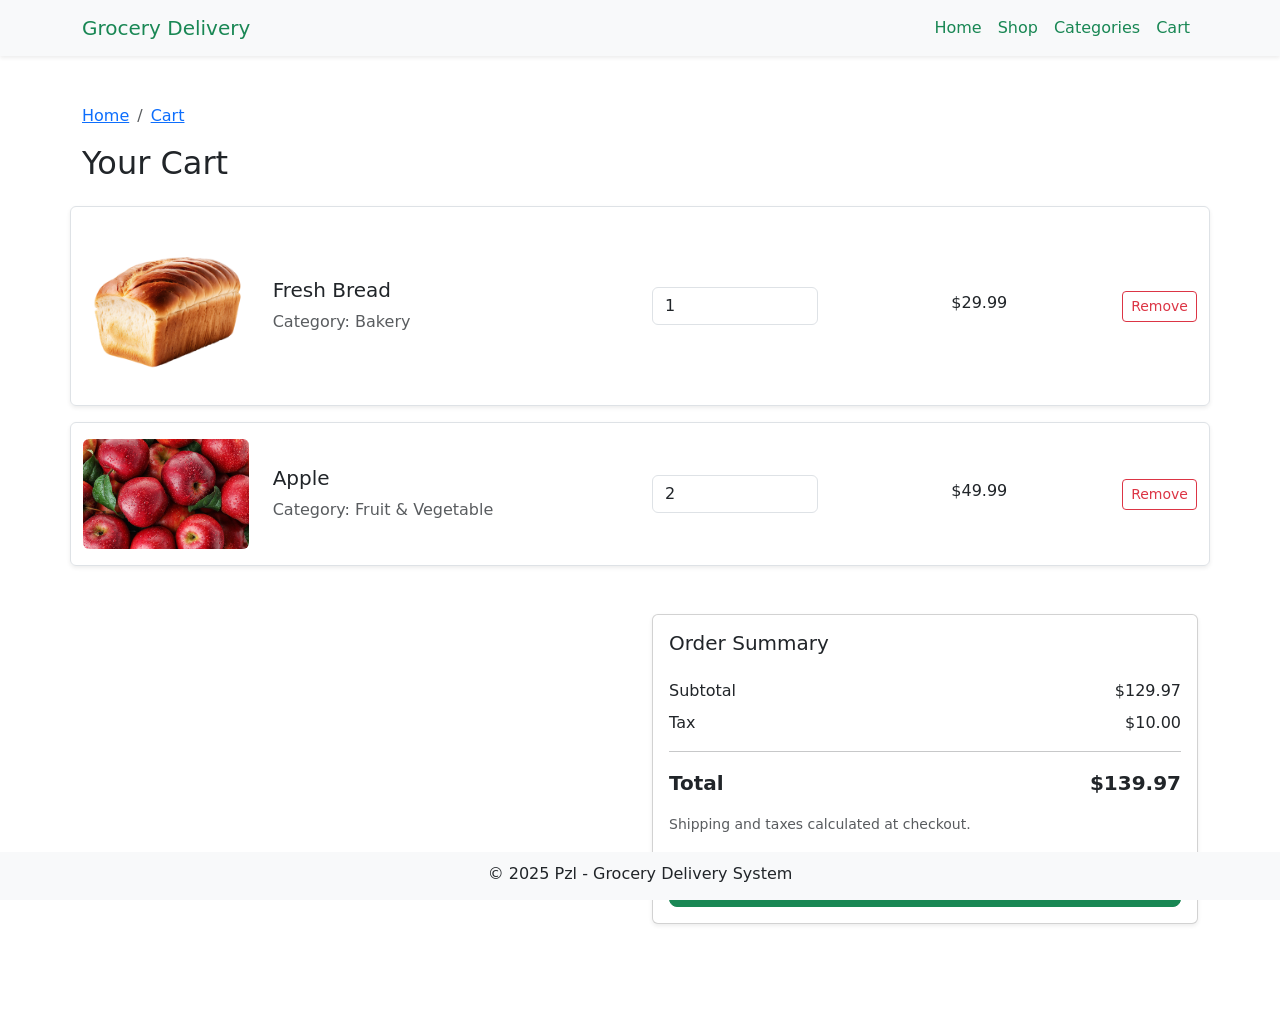
<file: cart.html>
<!DOCTYPE html>
<html lang="en">
<head>
  <meta charset="UTF-8" />
  <meta name="viewport" content="width=device-width, initial-scale=1.0"/>
  <title>Grocery Delivery Service - Cart</title>

  <link href="https://cdn.jsdelivr.net/npm/bootstrap@5.3.3/dist/css/bootstrap.min.css" rel="stylesheet">
  <link href="css/index.css" rel="stylesheet">
  <link rel="stylesheet" href="https://cdn.jsdelivr.net/npm/bootstrap-icons@1.10.5/font/bootstrap-icons.css">
</head>
<body>
  <header>
    <nav class="navbar navbar-expand-lg navbar-light bg-light shadow-sm">
      <div class="container">
        <a class="navbar-brand text-success" href="index.html">Grocery Delivery</a>
        <button class="navbar-toggler" type="button" data-bs-toggle="collapse" data-bs-target="#navbarNav"
          aria-controls="navbarNav" aria-expanded="false" aria-label="Toggle navigation">
          <span class="navbar-toggler-icon"></span>
        </button>
        <div class="collapse navbar-collapse" id="navbarNav">
          <ul class="navbar-nav ms-auto">
            <li class="nav-item"><a class="nav-link active text-success" href="index.html">Home</a></li>
            <li class="nav-item"><a class="nav-link text-success" href="shop.html">Shop</a></li>
            <li class="nav-item"><a class="nav-link text-success" href="categories.html">Categories</a></li>
            <li class="nav-item"><a class="nav-link text-success" href="cart.html">Cart</a></li>
          </ul>
        </div>
      </div>
    </nav>
  </header>

  <main class="container py-5">

    <div>
      <nav aria-label="breadcrumb">
        <ol class="breadcrumb">
          <li class="breadcrumb-item"><a href="index.html">Home</a></li>
          <li class="breadcrumb-item"><a href="#">Cart</a></li>
        </ol>
      </nav>
    </div>
    <h2 class="mb-4">Your Cart</h2>

    <div class="row align-items-center py-3 border rounded shadow-sm mb-3">
      <div class="col-md-2">
        <img src="/images/bread.png" class="img-fluid rounded" alt="Fresh Bread">
      </div>
      <div class="col-md-4">
        <h5>Fresh Bread</h5>
        <p class="text-muted mb-0">Category: Bakery</p>
      </div>
      <div class="col-md-2">
        <input type="number" class="form-control" value="1" min="1">
      </div>
      <div class="col-md-2 text-end">
        <h6>$29.99</h6>
      </div>
      <div class="col-md-2 text-end">
        <button class="btn btn-outline-danger btn-sm">Remove</button>
      </div>
    </div>

    <div class="row align-items-center py-3 border rounded shadow-sm mb-3">
      <div class="col-md-2">
        <img src="/images/apple.jpg" class="img-fluid rounded" alt="Apple">
      </div>
      <div class="col-md-4">
        <h5>Apple</h5>
        <p class="text-muted mb-0">Category: Fruit & Vegetable</p>
      </div>
      <div class="col-md-2">
        <input type="number" class="form-control" value="2" min="1">
      </div>
      <div class="col-md-2 text-end">
        <h6>$49.99</h6>
      </div>
      <div class="col-md-2 text-end">
        <button class="btn btn-outline-danger btn-sm">Remove</button>
      </div>
    </div>

    <div class="row mt-5">
      <div class="col-md-6 offset-md-6">
        <div class="card shadow-sm">
          <div class="card-body">
            <h5 class="card-title mb-4">Order Summary</h5>

            <div class="d-flex justify-content-between mb-2">
              <span>Subtotal</span>
              <span>$129.97</span>
            </div>
            <div class="d-flex justify-content-between mb-2">
              <span>Tax</span>
              <span>$10.00</span>
            </div>
            <hr>
            <div class="d-flex justify-content-between fs-5 mb-3">
              <strong>Total</strong>
              <strong>$139.97</strong>
            </div>

            <p class="text-muted small">Shipping and taxes calculated at checkout.</p>

            <a type= "button" href="checkout.html" class="btn btn-success btn-lg w-100 mt-2">
              <i class="bi bi-bag-check-fill me-2"></i>Proceed to Checkout
            </a>
          </div>
        </div>
      </div>
    </div>
  </main>

  <footer>
    <div class="container">
      <p class="mb-1">&copy; 2025 Pzl - Grocery Delivery System</p>
    </div>
  </footer>

  <script src="https://cdn.jsdelivr.net/npm/bootstrap@5.3.3/dist/js/bootstrap.bundle.min.js"></script>
</body>
</html>
</file>
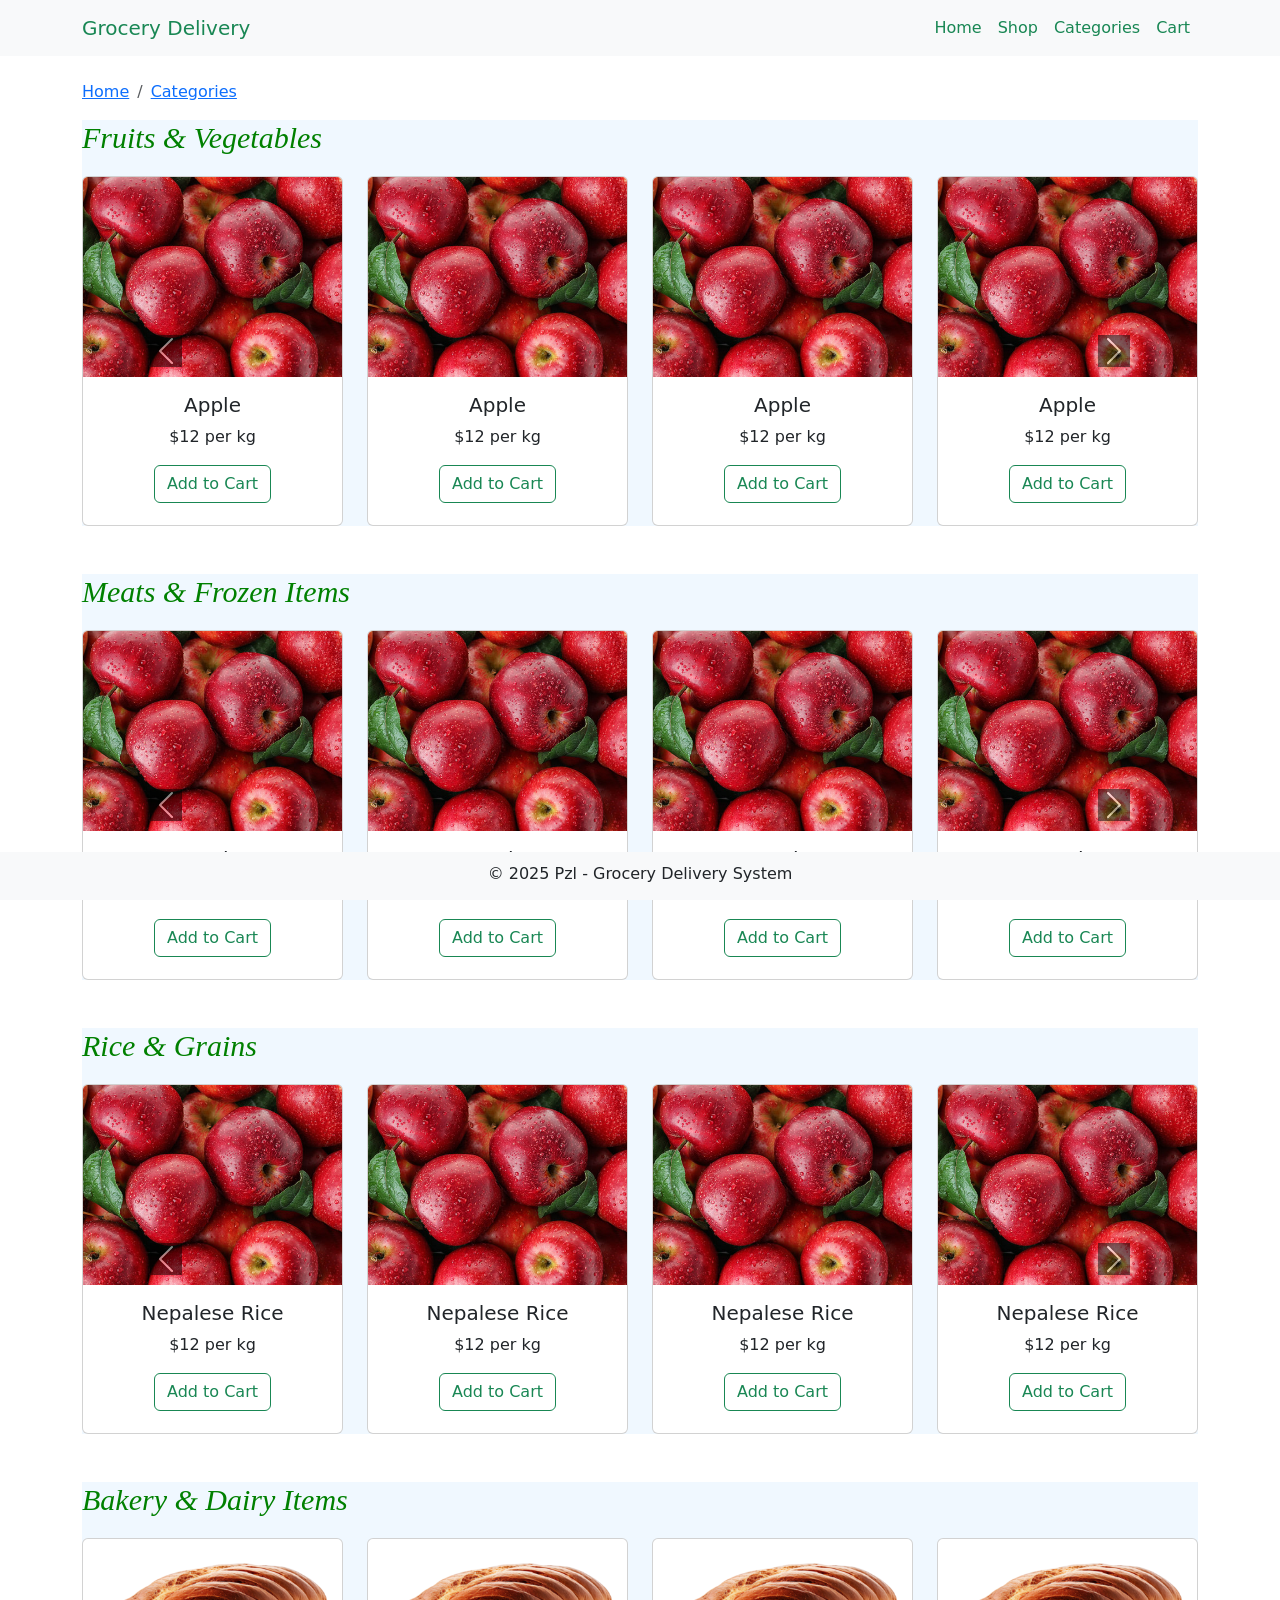
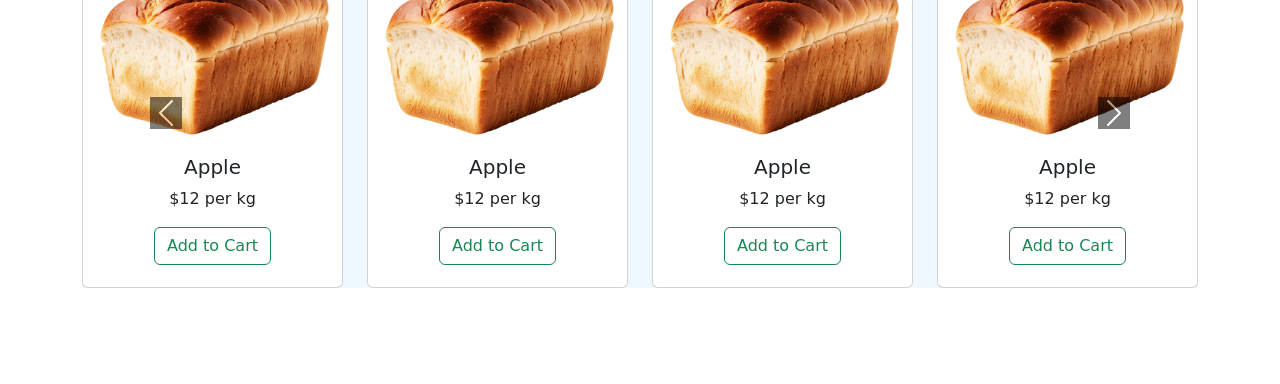
<file: categories.html>
<html lang="en">
<head>
    <meta charset="UTF-8">
    <meta name="viewport" content="width=device-width, initial-scale=1.0">
    <title>Grocery Delivery Service</title>
    <link href="https://cdn.jsdelivr.net/npm/bootstrap@5.3.3/dist/css/bootstrap.min.css" rel="stylesheet" integrity="sha384-QWTKZyjpPEjISv5WaRU9OFeRpok6YctnYmDr5pNlyT2bRjXh0JMhjY6hW+ALEwIH" crossorigin="anonymous">
    <link href="css/categories.css" rel="stylesheet">
</head>
<body>
  <header>
    <nav class="navbar navbar-expand-lg navbar-light bg-light">
      <div class="container">
        <a class="navbar-brand text-success" href="index.html">Grocery Delivery</a>
        <button class="navbar-toggler" type="button" data-bs-toggle="collapse" data-bs-target="#navbarNav"
          aria-controls="navbarNav" aria-expanded="false" aria-label="Toggle navigation">
          <span class="navbar-toggler-icon"></span>
        </button>
        <div class="collapse navbar-collapse" id="navbarNav">
          <ul class="navbar-nav ms-auto">
            <li class="nav-item"><a class="nav-link text-success" href="index.html">Home</a></li>
            <li class="nav-item"><a class="nav-link text-success" href="shop.html">Shop</a></li>
            <li class="nav-item"><a class="nav-link text-success" href="categories.html">Categories</a></li>
            <li class="nav-item"><a class="nav-link text-success" href="cart.html">Cart</a></li>
          </ul>
        </div>
      </div>
    </nav>
  </header>

  <main class="container mt-4">
    <div>
      <nav aria-label="breadcrumb">
        <ol class="breadcrumb">
          <li class="breadcrumb-item"><a href="index.html">Home</a></li>
          <li class="breadcrumb-item"><a href="#">Categories</a></li>
        </ol>
      </nav>
    </div>

    <!-- Category 1 Carousel -->
    <div class="category-section mb-5 ">
      <h3 class="category-header ">Fruits & Vegetables</h3>
      <div id="category_1_Carousel" class="carousel slide" data-bs-ride="false">
        <div class="carousel-inner">
          <!-- First Slide -->
          <div class="carousel-item active">
            <div class="row">
              <div class="col-md-3 col-sm-6">
                <div class="card">
                  <a href="detail.html">
                    <img src="images/apple.jpg" class="card-img-top" alt="Apple">
                  </a>
                  <div class="card-body text-center">
                    <a href="detail.html" class="text-decoration-none text-dark">
                      <h5 class="card-title">Apple</h5>
                    </a>
                    <p>$12 per kg</p>
                    <button class="btn btn-outline-success">Add to Cart</button>
                  </div>
                </div>
              </div>
              <div class="col-md-3 col-sm-6">
                <div class="card">
                  <a href="detail.html">
                    <img src="images/apple.jpg" class="card-img-top" alt="Apple">
                  </a>
                  <div class="card-body text-center">
                    <a href="detail.html" class="text-decoration-none text-dark">
                      <h5 class="card-title">Apple</h5>
                    </a>
                    <p>$12 per kg</p>
                    <button class="btn btn-outline-success">Add to Cart</button>
                  </div>
                </div>
              </div>
              <div class="col-md-3 col-sm-6">
                <div class="card">
                  <a href="detail.html">
                    <img src="images/apple.jpg" class="card-img-top" alt="Apple">
                  </a>
                  <div class="card-body text-center">
                    <a href="detail.html" class="text-decoration-none text-dark">
                      <h5 class="card-title">Apple</h5>
                    </a>
                    <p>$12 per kg</p>
                    <button class="btn btn-outline-success">Add to Cart</button>
                  </div>
                </div>
              </div>
              <div class="col-md-3 col-sm-6">
                <div class="card">
                  <a href="detail.html">
                    <img src="images/apple.jpg" class="card-img-top" alt="Apple">
                  </a>
                  <div class="card-body text-center">
                    <a href="detail.html" class="text-decoration-none text-dark">
                      <h5 class="card-title">Apple</h5>
                    </a>
                    <p>$12 per kg</p>
                    <button class="btn btn-outline-success">Add to Cart</button>
                  </div>
                </div>
              </div>
            </div>
          </div>
  
          <!-- Second Slide -->
          <div class="carousel-item">
            <div class="row">
              <div class="col-md-3 col-sm-6">
                <div class="card">
                  <a href="detail.html">
                    <img src="images/bread.png" class="card-img-top" alt="Bread">
                  </a>
                  <div class="card-body text-center">
                    <a href="detail.html" class="text-decoration-none text-dark">
                      <h5 class="card-title">Bread</h5>
                    </a>
                    <p>$10 per kg</p>
                    <button class="btn btn-outline-success">Add to Cart</button>
                  </div>
                </div>
              </div>
              <div class="col-md-3 col-sm-6">
                <div class="card">
                  <a href="detail.html">
                    <img src="images/bread.png" class="card-img-top" alt="Bread">
                  </a>
                  <div class="card-body text-center">
                    <a href="detail.html" class="text-decoration-none text-dark">
                      <h5 class="card-title">Bread</h5>
                    </a>
                    <p>$10 per kg</p>
                    <button class="btn btn-outline-success">Add to Cart</button>
                  </div>
                </div>
              </div>
              <div class="col-md-3 col-sm-6">
                <div class="card">
                  <a href="detail.html">
                    <img src="images/bread.png" class="card-img-top" alt="Bread">
                  </a>
                  <div class="card-body text-center">
                    <a href="detail.html" class="text-decoration-none text-dark">
                      <h5 class="card-title">Bread</h5>
                    </a>
                    <p>$10 per kg</p>
                    <button class="btn btn-outline-success">Add to Cart</button>
                  </div>
                </div>
              </div>
              <div class="col-md-3 col-sm-6">
                <div class="card">
                  <a href="detail.html">
                    <img src="images/bread.png" class="card-img-top" alt="Bread">
                  </a>
                  <div class="card-body text-center">
                    <a href="detail.html" class="text-decoration-none text-dark">
                      <h5 class="card-title">Bread</h5>
                    </a>
                    <p>$10 per kg</p>
                    <button class="btn btn-outline-success">Add to Cart</button>
                  </div>
                </div>
              </div>
            </div>
          </div>
        </div>
  
        <button class="carousel-control-prev" type="button" data-bs-target="#category_1_Carousel" data-bs-slide="prev">
          <span class="carousel-control-prev-icon" aria-hidden="true"></span>
          <span class="visually-hidden">Previous</span>
        </button>
        <button class="carousel-control-next" type="button" data-bs-target="#category_1_Carousel" data-bs-slide="next">
          <span class="carousel-control-next-icon" aria-hidden="true"></span>
          <span class="visually-hidden">Next</span>
        </button>
      </div>
    </div>
    <!--Ends-->

    <!--Category 2 Carousel -->
    <div class="category-section mb-5">
      <h3 class="category-header">Meats & Frozen Items</h3>
      <div id="category_2_Carousel" class="carousel slide" data-bs-ride="false">
        <div class="carousel-inner">

          <!-- First Slide -->
          <div class="carousel-item active">
            <div class="row">
              <div class="col-md-3 col-sm-6">
                <div class="card">
                  <a href="detail.html">
                    <img src="images/apple.jpg" class="card-img-top" alt="Apple">
                  </a>
                  <div class="card-body text-center">
                    <a href="detail.html" class="text-decoration-none text-dark">
                      <h5 class="card-title">Apple</h5>
                    </a>
                    <p>$12 per kg</p>
                    <button class="btn btn-outline-success">Add to Cart</button>
                  </div>
                </div>
              </div>
              <div class="col-md-3 col-sm-6">
                <div class="card">
                  <a href="detail.html">
                    <img src="images/apple.jpg" class="card-img-top" alt="Apple">
                  </a>
                  <div class="card-body text-center">
                    <a href="detail.html" class="text-decoration-none text-dark">
                      <h5 class="card-title">Apple</h5>
                    </a>
                    <p>$12 per kg</p>
                    <button class="btn btn-outline-success">Add to Cart</button>
                  </div>
                </div>
              </div>
              <div class="col-md-3 col-sm-6">
                <div class="card">
                  <a href="detail.html">
                    <img src="images/apple.jpg" class="card-img-top" alt="Apple">
                  </a>
                  <div class="card-body text-center">
                    <a href="detail.html" class="text-decoration-none text-dark">
                      <h5 class="card-title">Apple</h5>
                    </a>
                    <p>$12 per kg</p>
                    <button class="btn btn-outline-success">Add to Cart</button>
                  </div>
                </div>
              </div>
              <div class="col-md-3 col-sm-6">
                <div class="card">
                  <a href="detail.html">
                    <img src="images/apple.jpg" class="card-img-top" alt="Apple">
                  </a>
                  <div class="card-body text-center">
                    <a href="detail.html" class="text-decoration-none text-dark">
                      <h5 class="card-title">Apple</h5>
                    </a>
                    <p>$12 per kg</p>
                    <button class="btn btn-outline-success">Add to Cart</button>
                  </div>
                </div>
              </div>
              <!-- Repeat for other products -->
            </div>
          </div>
  
          <!-- Second Slide -->
          <div class="carousel-item">
            <div class="row">
              <div class="col-md-3 col-sm-6">
                <div class="card">
                  <a href="detail.html">
                    <img src="images/bread.png" class="card-img-top" alt="Bread">
                  </a>
                  <div class="card-body text-center">
                    <a href="detail.html" class="text-decoration-none text-dark">
                      <h5 class="card-title">Bread</h5>
                    </a>
                    <p>$10 per kg</p>
                    <button class="btn btn-outline-success">Add to Cart</button>
                  </div>
                </div>
              </div>
              <div class="col-md-3 col-sm-6">
                <div class="card">
                  <a href="detail.html">
                    <img src="images/bread.png" class="card-img-top" alt="Bread">
                  </a>
                  <div class="card-body text-center">
                    <a href="detail.html" class="text-decoration-none text-dark">
                      <h5 class="card-title">Bread</h5>
                    </a>
                    <p>$10 per kg</p>
                    <button class="btn btn-outline-success">Add to Cart</button>
                  </div>
                </div>
              </div>
              <div class="col-md-3 col-sm-6">
                <div class="card">
                  <a href="detail.html">
                    <img src="images/bread.png" class="card-img-top" alt="Bread">
                  </a>
                  <div class="card-body text-center">
                    <a href="detail.html" class="text-decoration-none text-dark">
                      <h5 class="card-title">Bread</h5>
                    </a>
                    <p>$10 per kg</p>
                    <button class="btn btn-outline-success">Add to Cart</button>
                  </div>
                </div>
              </div>
              <div class="col-md-3 col-sm-6">
                <div class="card">
                  <a href="detail.html">
                    <img src="images/bread.png" class="card-img-top" alt="Bread">
                  </a>
                  <div class="card-body text-center">
                    <a href="detail.html" class="text-decoration-none text-dark">
                      <h5 class="card-title">Bread</h5>
                    </a>
                    <p>$10 per kg</p>
                    <button class="btn btn-outline-success">Add to Cart</button>
                  </div>
                </div>
              </div>
            </div>
          </div>
        </div>
  
        <button class="carousel-control-prev" type="button" data-bs-target="#category_2_Carousel" data-bs-slide="prev">
          <span class="carousel-control-prev-icon" aria-hidden="true"></span>
          <span class="visually-hidden">Previous</span>
        </button>
        <button class="carousel-control-next" type="button" data-bs-target="#category_2_Carousel" data-bs-slide="next">
          <span class="carousel-control-next-icon" aria-hidden="true"></span>
          <span class="visually-hidden">Next</span>
        </button>
      </div>
    </div>
    <!-- Ends -->

    <!--Category 3 Carousel-->
    <div class="category-section mb-5">
      <h3 class="category-header">Rice & Grains</h3>
      <div id="category_3_Carousel" class="carousel slide" data-bs-ride="false">
        <div class="carousel-inner">

          <!-- First Slide -->
          <div class="carousel-item active">
            <div class="row">
              <div class="col-md-3 col-sm-6">
                <div class="card">
                  <a href="detail.html">
                    <img src="images/apple.jpg" class="card-img-top" alt="Apple">
                  </a>
                  <div class="card-body text-center">
                    <a href="detail.html" class="text-decoration-none text-dark">
                      <h5 class="card-title">Nepalese Rice</h5>
                    </a>
                    <p>$12 per kg</p>
                    <button class="btn btn-outline-success">Add to Cart</button>
                  </div>
                </div>
              </div>
              <div class="col-md-3 col-sm-6">
                <div class="card">
                  <a href="detail.html">
                    <img src="images/apple.jpg" class="card-img-top" alt="Apple">
                  </a>
                  <div class="card-body text-center">
                    <a href="detail.html" class="text-decoration-none text-dark">
                      <h5 class="card-title">Nepalese Rice</h5>
                    </a>
                    <p>$12 per kg</p>
                    <button class="btn btn-outline-success">Add to Cart</button>
                  </div>
                </div>
              </div>
              <div class="col-md-3 col-sm-6">
                <div class="card">
                  <a href="detail.html">
                    <img src="images/apple.jpg" class="card-img-top" alt="Apple">
                  </a>
                  <div class="card-body text-center">
                    <a href="detail.html" class="text-decoration-none text-dark">
                      <h5 class="card-title">Nepalese Rice</h5>
                    </a>
                    <p>$12 per kg</p>
                    <button class="btn btn-outline-success">Add to Cart</button>
                  </div>
                </div>
              </div>
              <div class="col-md-3 col-sm-6">
                <div class="card">
                  <a href="detail.html">
                    <img src="images/apple.jpg" class="card-img-top" alt="Apple">
                  </a>
                  <div class="card-body text-center">
                    <a href="detail.html" class="text-decoration-none text-dark">
                      <h5 class="card-title">Nepalese Rice</h5>
                    </a>
                    <p>$12 per kg</p>
                    <button class="btn btn-outline-success">Add to Cart</button>
                  </div>
                </div>
              </div>
            </div>
          </div>
  
          <!-- Second Slide -->
          <div class="carousel-item">
            <div class="row">
              <div class="col-md-3 col-sm-6">
                <div class="card">
                  <a href="detail.html">
                    <img src="images/bread.png" class="card-img-top" alt="Bread">
                  </a>
                  <div class="card-body text-center">
                    <a href="detail.html" class="text-decoration-none text-dark">
                      <h5 class="card-title">Bread</h5>
                    </a>
                    <p>$10 per kg</p>
                    <button class="btn btn-outline-success">Add to Cart</button>
                  </div>
                </div>
              </div>
              <div class="col-md-3 col-sm-6">
                <div class="card">
                  <a href="detail.html">
                    <img src="images/bread.png" class="card-img-top" alt="Bread">
                  </a>
                  <div class="card-body text-center">
                    <a href="detail.html" class="text-decoration-none text-dark">
                      <h5 class="card-title">Bread</h5>
                    </a>
                    <p>$10 per kg</p>
                    <button class="btn btn-outline-success">Add to Cart</button>
                  </div>
                </div>
              </div>
              <div class="col-md-3 col-sm-6">
                <div class="card">
                  <a href="detail.html">
                    <img src="images/bread.png" class="card-img-top" alt="Bread">
                  </a>
                  <div class="card-body text-center">
                    <a href="detail.html" class="text-decoration-none text-dark">
                      <h5 class="card-title">Bread</h5>
                    </a>
                    <p>$10 per kg</p>
                    <button class="btn btn-outline-success">Add to Cart</button>
                  </div>
                </div>
              </div>
              <div class="col-md-3 col-sm-6">
                <div class="card">
                  <a href="detail.html">
                    <img src="images/bread.png" class="card-img-top" alt="Bread">
                  </a>
                  <div class="card-body text-center">
                    <a href="detail.html" class="text-decoration-none text-dark">
                      <h5 class="card-title">Bread</h5>
                    </a>
                    <p>$10 per kg</p>
                    <button class="btn btn-outline-success">Add to Cart</button>
                  </div>
                </div>
              </div>
            </div>
          </div>
        </div>
  
        <button class="carousel-control-prev" type="button" data-bs-target="#productCarousel" data-bs-slide="prev">
          <span class="carousel-control-prev-icon" aria-hidden="true"></span>
          <span class="visually-hidden">Previous</span>
        </button>
        <button class="carousel-control-next" type="button" data-bs-target="#productCarousel" data-bs-slide="next">
          <span class="carousel-control-next-icon" aria-hidden="true"></span>
          <span class="visually-hidden">Next</span>
        </button>
      </div>
    </div>
    <!-- Ends -->

    <!--Category 4 Carousel-->
    <div class="category-section mb-5">
      <h3 class="category-header">Bakery & Dairy Items</h3>
      <div id="category_4_Carousel" class="carousel slide" data-bs-ride="false">
        <div class="carousel-inner">

          <!-- First Slide -->
          <div class="carousel-item active">
            <div class="row">
              <div class="col-md-3 col-sm-6">
                <div class="card">
                  <a href="detail.html">
                    <img src="images/bread.png" class="card-img-top" alt="Apple">
                  </a>
                  <div class="card-body text-center">
                    <a href="detail.html" class="text-decoration-none text-dark">
                      <h5 class="card-title">Apple</h5>
                    </a>
                    <p>$12 per kg</p>
                    <button class="btn btn-outline-success">Add to Cart</button>
                  </div>
                </div>
              </div>
              <div class="col-md-3 col-sm-6">
                <div class="card">
                  <a href="detail.html">
                    <img src="images/bread.png" class="card-img-top" alt="Apple">
                  </a>
                  <div class="card-body text-center">
                    <a href="detail.html" class="text-decoration-none text-dark">
                      <h5 class="card-title">Apple</h5>
                    </a>
                    <p>$12 per kg</p>
                    <button class="btn btn-outline-success">Add to Cart</button>
                  </div>
                </div>
              </div>
              <div class="col-md-3 col-sm-6">
                <div class="card">
                  <a href="detail.html">
                    <img src="images/bread.png" class="card-img-top" alt="Apple">
                  </a>
                  <div class="card-body text-center">
                    <a href="detail.html" class="text-decoration-none text-dark">
                      <h5 class="card-title">Apple</h5>
                    </a>
                    <p>$12 per kg</p>
                    <button class="btn btn-outline-success">Add to Cart</button>
                  </div>
                </div>
              </div>
              <div class="col-md-3 col-sm-6">
                <div class="card">
                  <a href="detail.html">
                    <img src="images/bread.png" class="card-img-top" alt="Apple">
                  </a>
                  <div class="card-body text-center">
                    <a href="detail.html" class="text-decoration-none text-dark">
                      <h5 class="card-title">Apple</h5>
                    </a>
                    <p>$12 per kg</p>
                    <button class="btn btn-outline-success">Add to Cart</button>
                  </div>
                </div>
              </div>
            </div>
          </div>
  
          <!-- Second Slide -->
          <div class="carousel-item">
            <div class="row">
              <div class="col-md-3 col-sm-6">
                <div class="card">
                  <a href="detail.html">
                    <img src="images/bread.png" class="card-img-top" alt="Bread">
                  </a>
                  <div class="card-body text-center">
                    <a href="detail.html" class="text-decoration-none text-dark">
                      <h5 class="card-title">Bread</h5>
                    </a>
                    <p>$10 per kg</p>
                    <button class="btn btn-outline-success">Add to Cart</button>
                  </div>
                </div>
              </div>
              <div class="col-md-3 col-sm-6">
                <div class="card">
                  <a href="detail.html">
                    <img src="images/bread.png" class="card-img-top" alt="Bread">
                  </a>
                  <div class="card-body text-center">
                    <a href="detail.html" class="text-decoration-none text-dark">
                      <h5 class="card-title">Bread</h5>
                    </a>
                    <p>$10 per kg</p>
                    <button class="btn btn-outline-success">Add to Cart</button>
                  </div>
                </div>
              </div>
              <div class="col-md-3 col-sm-6">
                <div class="card">
                  <a href="detail.html">
                    <img src="images/bread.png" class="card-img-top" alt="Bread">
                  </a>
                  <div class="card-body text-center">
                    <a href="detail.html" class="text-decoration-none text-dark">
                      <h5 class="card-title">Bread</h5>
                    </a>
                    <p>$10 per kg</p>
                    <button class="btn btn-outline-success">Add to Cart</button>
                  </div>
                </div>
              </div>
              <div class="col-md-3 col-sm-6">
                <div class="card">
                  <a href="detail.html">
                    <img src="images/bread.png" class="card-img-top" alt="Bread">
                  </a>
                  <div class="card-body text-center">
                    <a href="detail.html" class="text-decoration-none text-dark">
                      <h5 class="card-title">Bread</h5>
                    </a>
                    <p>$10 per kg</p>
                    <button class="btn btn-outline-success">Add to Cart</button>
                  </div>
                </div>
              </div>
            </div>
          </div>
        </div>
  
        <button class="carousel-control-prev" type="button" data-bs-target="#category_4_Carousel" data-bs-slide="prev">
          <span class="carousel-control-prev-icon" aria-hidden="true"></span>
          <span class="visually-hidden">Previous</span>
        </button>
        <button class="carousel-control-next" type="button" data-bs-target="#category_4_Carousel" data-bs-slide="next">
          <span class="carousel-control-next-icon" aria-hidden="true"></span>
          <span class="visually-hidden">Next</span>
        </button>
      </div>
    </div>
    <!-- Ends -->
  </main>
  <footer>
    <div class="container">
      <p class="mb-1">&copy; 2025 Pzl - Grocery Delivery System</p>
    </div>
  </footer>

  <script src="https://cdn.jsdelivr.net/npm/bootstrap@5.3.3/dist/js/bootstrap.bundle.min.js" integrity="sha384-YvpcrYf0tY3lHB60NNkmXc5s9fDVZLESaAA55NDzOxhy9GkcIdslK1eN7N6jIeHz" crossorigin="anonymous"></script>
</body>
</html>
</file>
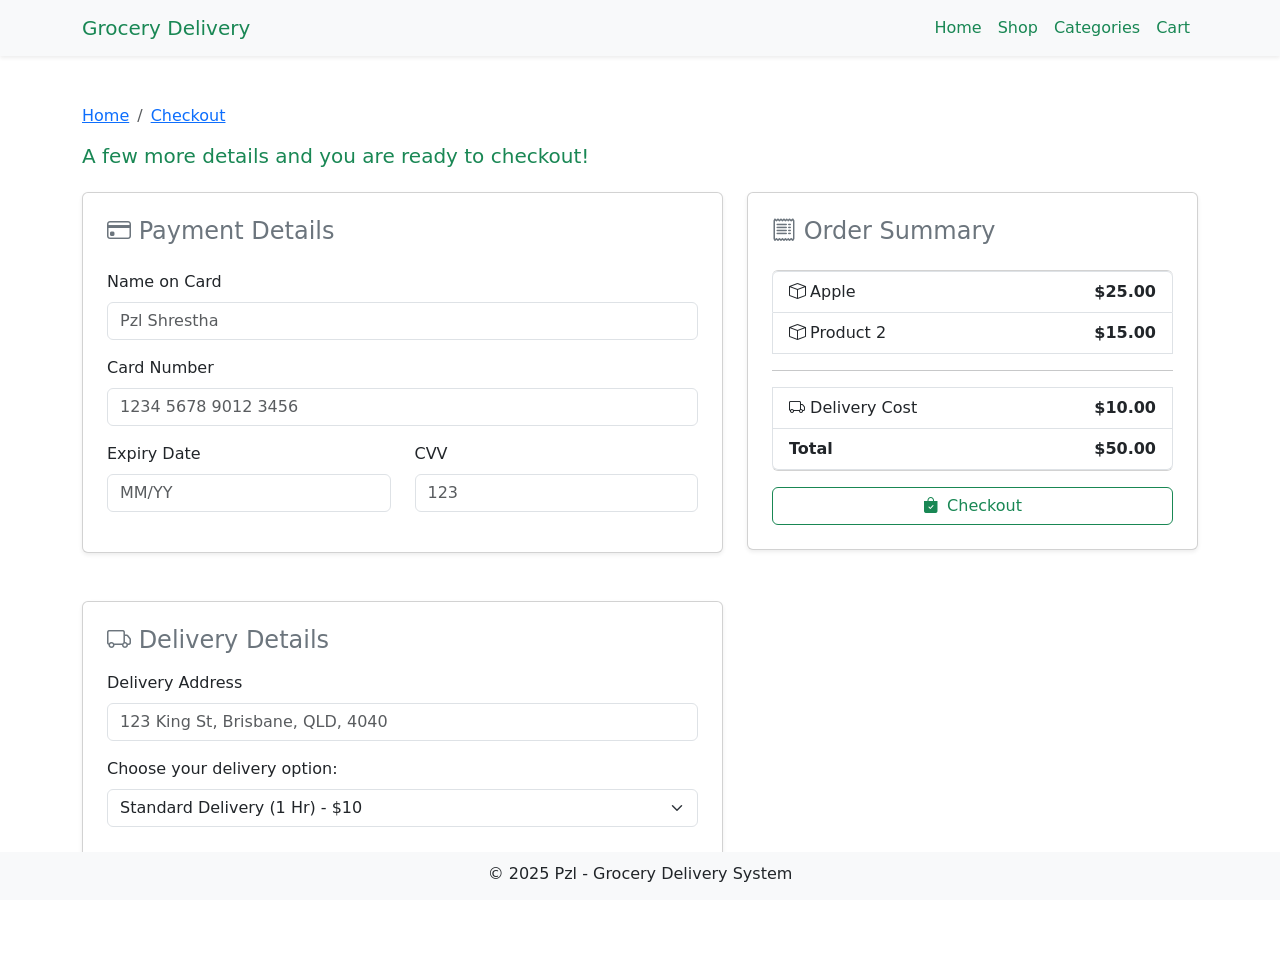
<file: checkout.html>
<!DOCTYPE html>
<html lang="en">
<head>
  <meta charset="UTF-8" />
  <meta name="viewport" content="width=device-width, initial-scale=1.0"/>
  <title>Grocery Delivery Service - Cart</title>

  <link href="https://cdn.jsdelivr.net/npm/bootstrap@5.3.3/dist/css/bootstrap.min.css" rel="stylesheet">
  <link href="css/index.css" rel="stylesheet">
  <link href="css/checkout.css rel="stylesheet">	
  <link rel="stylesheet" href="https://cdn.jsdelivr.net/npm/bootstrap-icons@1.10.5/font/bootstrap-icons.css">
</head>
<body>
  <header>
    <nav class="navbar navbar-expand-lg navbar-light bg-light shadow-sm">
      <div class="container">
        <a class="navbar-brand text-success" href="index.html">Grocery Delivery</a>
        <button class="navbar-toggler" type="button" data-bs-toggle="collapse" data-bs-target="#navbarNav"
          aria-controls="navbarNav" aria-expanded="false" aria-label="Toggle navigation">
          <span class="navbar-toggler-icon"></span>
        </button>
        <div class="collapse navbar-collapse" id="navbarNav">
          <ul class="navbar-nav ms-auto">
            <li class="nav-item"><a class="nav-link active text-success" href="index.html">Home</a></li>
            <li class="nav-item"><a class="nav-link text-success" href="shop.html">Shop</a></li>
            <li class="nav-item"><a class="nav-link text-success" href="categories.html">Categories</a></li>
            <li class="nav-item"><a class="nav-link text-success" href="cart.html">Cart</a></li>
          </ul>
        </div>
      </div>
    </nav>
  </header>

  <main class="container py-5">

    <div>
      <nav aria-label="breadcrumb">
        <ol class="breadcrumb">
          <li class="breadcrumb-item"><a href="index.html">Home</a></li>
          <li class="breadcrumb-item"><a href="#">Checkout</a></li>
        </ol>
      </nav>
    </div>
    <h5 class="mb-4 text-success">A few more details and you are ready to checkout!</h2>

      <div class="row mb-4">
    <!-- Card Details Form -->
    <div class="col-md-7 mb-4">
      <div class="card p-4 shadow-sm">
        <h4 class="mb-4 text-secondary"><i class="bi bi-credit-card icon"> </i>Payment Details</h4>
        <form>
          <div class="mb-3">
            <label for="cardName" class="form-label">Name on Card</label>
            <input type="text" class="form-control" id="cardName" placeholder="Pzl Shrestha">
          </div>
          <div class="mb-3">
            <label for="cardNumber" class="form-label">Card Number</label>
            <input type="text" class="form-control" id="cardNumber" placeholder="1234 5678 9012 3456">
          </div>
          <div class="row">
            <div class="col-md-6 mb-3">
              <label for="expiryDate" class="form-label">Expiry Date</label>
              <input type="text" class="form-control" id="expiryDate" placeholder="MM/YY">
            </div>
            <div class="col-md-6 mb-3">
              <label for="cvv" class="form-label">CVV</label>
              <input type="text" class="form-control" id="cvv" placeholder="123">
            </div>
          </div>
        </form>
      </div>
    </div>

    <!-- Order Summary -->
    <div class="col-md-5 mb-4">
      <div class="card p-4 shadow-sm">
        <h4 class="mb-4 text-secondary"><i class="bi bi-receipt icon"> </i>Order Summary</h4>
        <ul class="list-group mb-3">
          <li class="list-group-item d-flex justify-content-between align-items-center">
            <span><i class="bi bi-box icon"> </i>Apple</span>
            <strong>$25.00</strong>
          </li>
          <li class="list-group-item d-flex justify-content-between align-items-center">
            <span><i class="bi bi-box icon"> </i>Product 2</span>
            <strong>$15.00</strong>
          </li>
          <hr>
          <li class="list-group-item d-flex justify-content-between align-items-center">
            <span><i class="bi bi-truck icon"> </i>Delivery Cost</span>
            <strong>$10.00</strong>
          </li>
          <li class="list-group-item d-flex justify-content-between align-items-center fw-bold">
            <span>Total</span>
            <strong>$50.00</strong>
          </li>
        </ul>
        <button class="btn btn-outline-success w-100"><i class="bi bi-bag-check-fill me-2"></i>Checkout</button>
      </div>
    </div>
  </div>

  <div class="row">
    <!-- Delivery Option -->
    <div class="col-md-7">
      <div class="card p-4 shadow-sm">
        <h4 class="mb-3 text-secondary"><i class="bi bi-truck icon"> </i>Delivery Details</h4>
        <label for="address" class="form-label">Delivery Address</label>
        <input type="text" class="form-control mb-3" id="address" placeholder="123 King St, Brisbane, QLD, 4040">
        <label for="deliveryOption" class="form-label">Choose your delivery option:</label>
        <select class="form-select mb-3" id="deliveryOption">
          <option selected>Standard Delivery (1 Hr) - $10</option>
          <option value="1">Express Delivery (30 Mins) - $15</option>
          <option value="2">Same Day Delivery - $8</option>
        </select>
      </div>
    </div>
  </div>
  </main>

  <footer>
    <div class="container">
      <p class="mb-1">&copy; 2025 Pzl - Grocery Delivery System</p>
    </div>
  </footer>

  <script src="https://cdn.jsdelivr.net/npm/bootstrap@5.3.3/dist/js/bootstrap.bundle.min.js"></script>
</body>
</html>
</file>
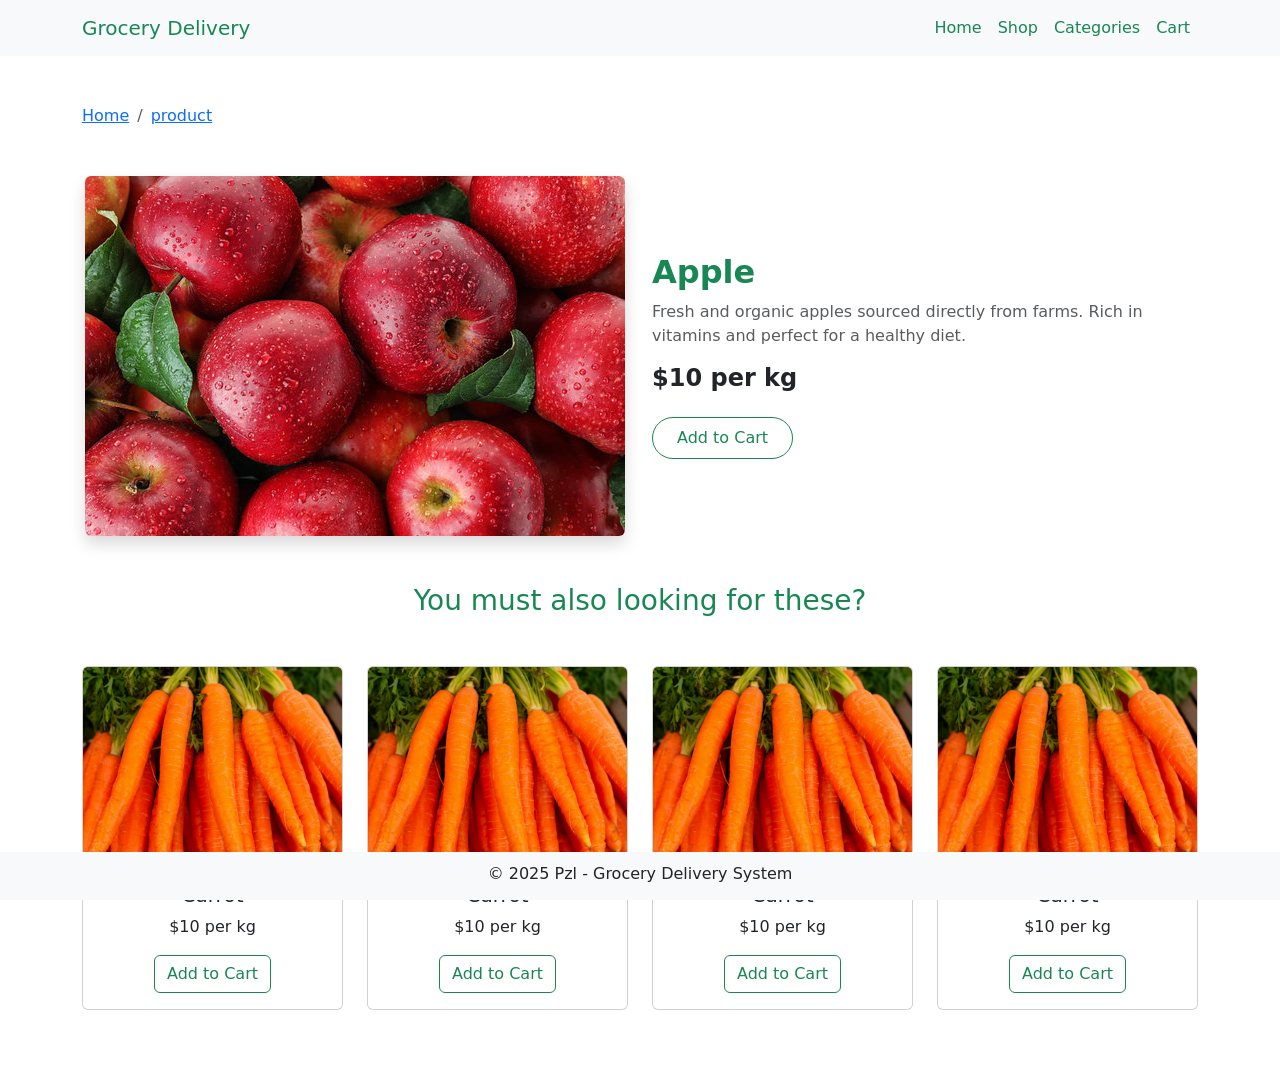
<file: detail.html>
<!DOCTYPE html>
<html lang="en">

<head>
  <meta charset="UTF-8">
  <meta name="viewport" content="width=device-width, initial-scale=1.0">
  <title>Grocery Delivery Service</title>
  <link href="https://cdn.jsdelivr.net/npm/bootstrap@5.3.3/dist/css/bootstrap.min.css" rel="stylesheet">
  <link href="css/index.css" rel="stylesheet">
</head>

<body>
  <header>
    <nav class="navbar navbar-expand-lg navbar-light bg-light">
      <div class="container">
        <a class="navbar-brand text-success" href="index.html">Grocery Delivery</a>
        <button class="navbar-toggler" type="button" data-bs-toggle="collapse" data-bs-target="#navbarNav"
          aria-controls="navbarNav" aria-expanded="false" aria-label="Toggle navigation">
          <span class="navbar-toggler-icon"></span>
        </button>
        <div class="collapse navbar-collapse" id="navbarNav">
          <ul class="navbar-nav ms-auto">
            <li class="nav-item"><a class="nav-link text-success" href="index.html">Home</a></li>
            <li class="nav-item"><a class="nav-link text-success" href="shop.html">Shop</a></li>
            <li class="nav-item"><a class="nav-link text-success" href="categories.html">Categories</a></li>
            <li class="nav-item"><a class="nav-link text-success" href="cart.html">Cart</a></li>
          </ul>
        </div>
      </div>
    </nav>
  </header>
  <main class="container mt-5 mb-4">
    <div>
      <nav aria-label="breadcrumb">
        <ol class="breadcrumb">
          <li class="breadcrumb-item"><a href="index.html">Home</a></li>
          <li class="breadcrumb-item"><a href="#">product</a></li>
        </ol>
      </nav>
    </div>

    <!-- Product Detail Card -->
    <div class="row align-items-center mt-5">
      <div class="col-lg-6 text-center mb-4 mb-lg-0">
        <img src="images/apple.jpg" class="img-fluid rounded shadow" alt="Apple">
      </div>

      <div class="col-lg-6">
        <h2 class="text-success fw-bold">Apple</h2>
        <p class="text-muted">Fresh and organic apples sourced directly from farms.
          Rich in vitamins and perfect for a healthy diet.</p>
        <h4 class="fw-semibold">$10 per kg</h4>

        <div class="mt-4">
          <button class="btn btn-outline-success rounded-pill px-4 py-2">Add to Cart</button>
        </div>
      </div>
    </div>
    <!--Ends-->

    <!-- Extra Recommendation alike section -->
    <h3 class="text-center text-success mt-5">You must also looking for these?</h3>
    <div class="row g-6 mt-5">
      <div class="col-md-3 col-sm-6">
        <div class="card">
          <a href="detail.html">
            <img src="images/carrots.jpg" class="card-img-top" alt="Apple">
          </a>
          <div class="card-body text-center">
            <a href="detail.html" class="text-decoration-none text-dark"><h5 class="card-title">Carrot</h5></a>
            <p>$10 per kg</p>
            <button class="btn btn-outline-success">Add to Cart</button>
          </div>
        </div>
      </div>
      <div class="col-md-3 col-sm-6">
        <div class="card">
          <a href="detail.html">
            <img src="images/carrots.jpg" class="card-img-top" alt="Apple">
          </a>
          <div class="card-body text-center">
            <a href="detail.html" class="text-decoration-none text-dark"><h5 class="card-title">Carrot</h5></a>
            <p>$10 per kg</p>
            <button class="btn btn-outline-success">Add to Cart</button>
          </div>
        </div>
      </div>
      <div class="col-md-3 col-sm-6">
        <div class="card">
          <a>
            <img src="images/carrots.jpg" class="card-img-top" alt="Apple">
          </a>
          <div class="card-body text-center">
            <a href="detail.html" class="text-decoration-none text-dark"><h5 class="card-title">Carrot</h5></a>
            <p>$10 per kg</p>
            <button class="btn btn-outline-success">Add to Cart</button>
          </div>
        </div>
      </div>
      <div class="col-md-3 col-sm-6">
        <div class="card">
          <a href="detail.html">
            <img src="images/carrots.jpg" class="card-img-top" alt="Apple">
          </a>
          <div class="card-body text-center">
            <a href="detail.html" class="text-decoration-none text-dark"><h5 class="card-title">Carrot</h5></a>
            <p>$10 per kg</p>
            <button class="btn btn-outline-success">Add to Cart</button>
          </div>
        </div>
      </div>
      
    </div>
    <!-- Ends -->
  </main>




  <footer>
    <div class="container">
      <p class="mb-1">&copy; 2025 Pzl - Grocery Delivery System</p>
    </div>
  </footer>

  <script src="https://cdn.jsdelivr.net/npm/bootstrap@5.3.3/dist/js/bootstrap.bundle.min.js"></script>
</body>

</html>
</file>
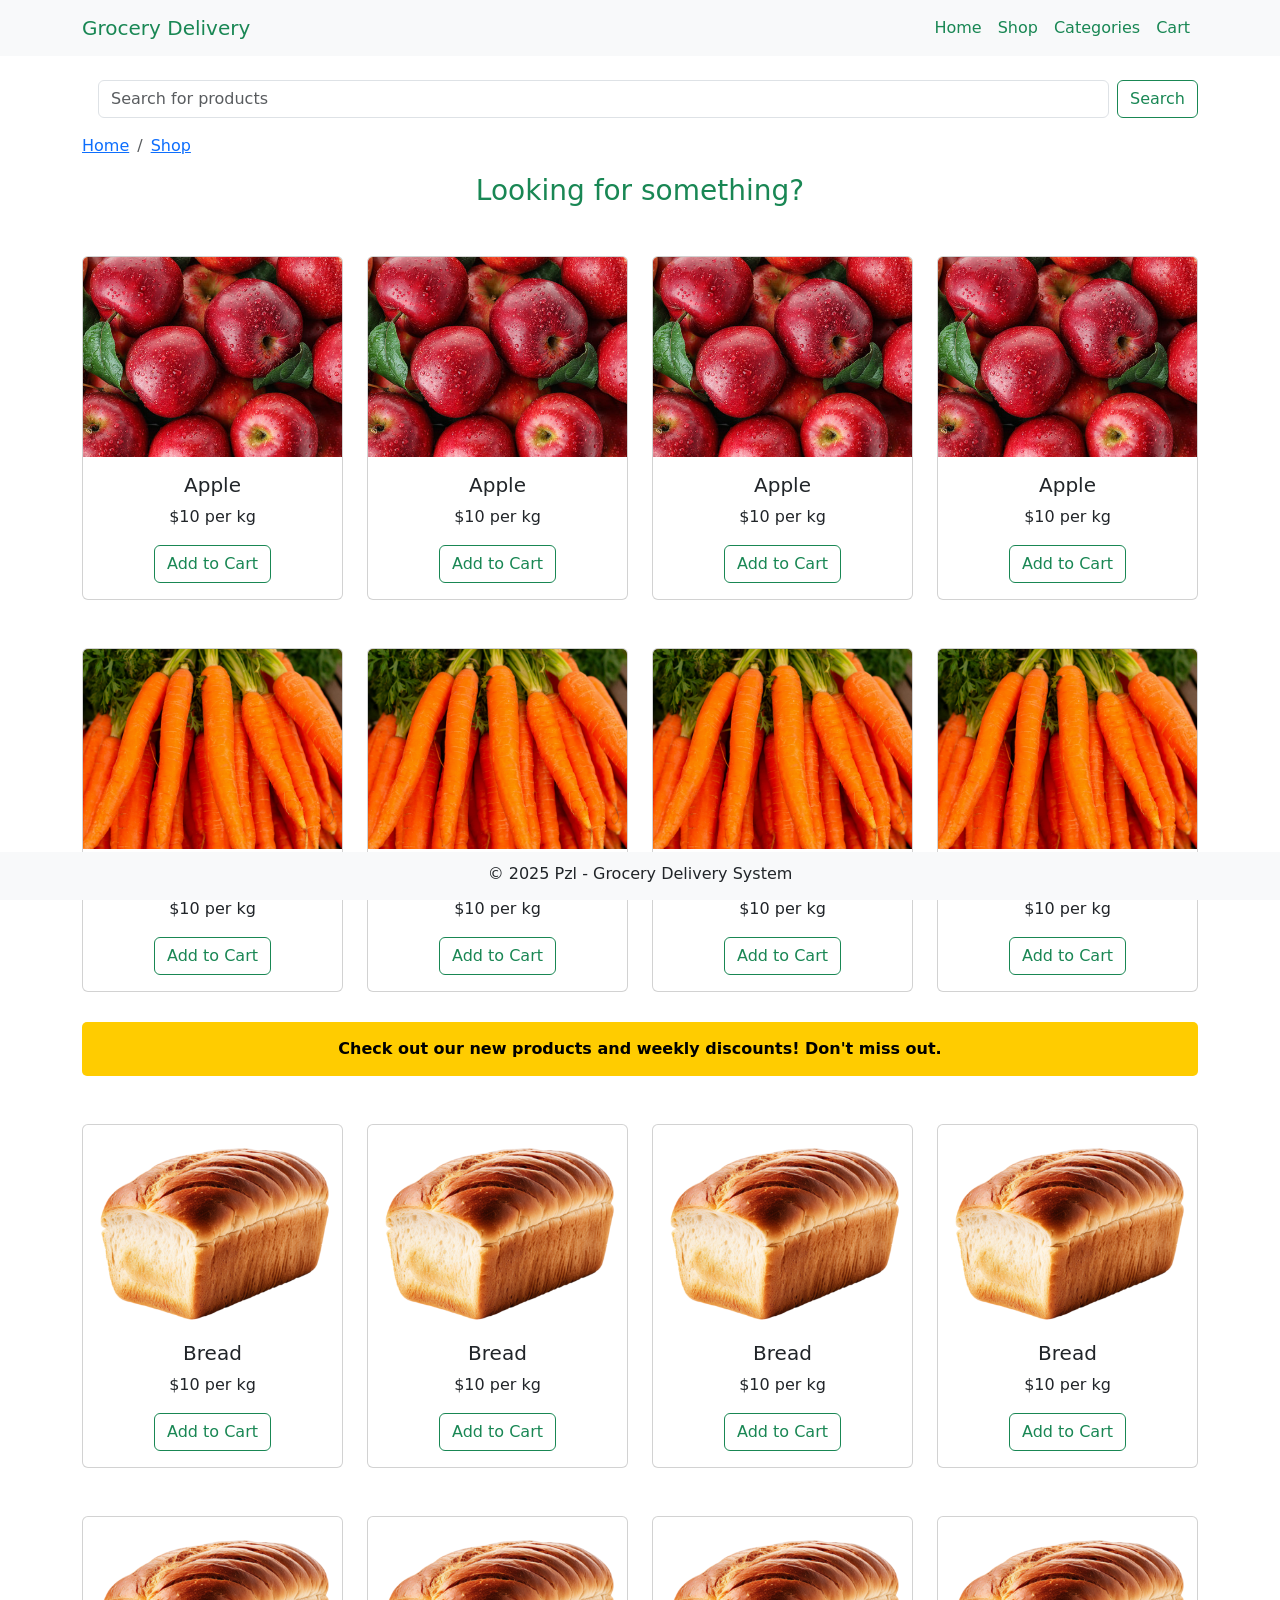
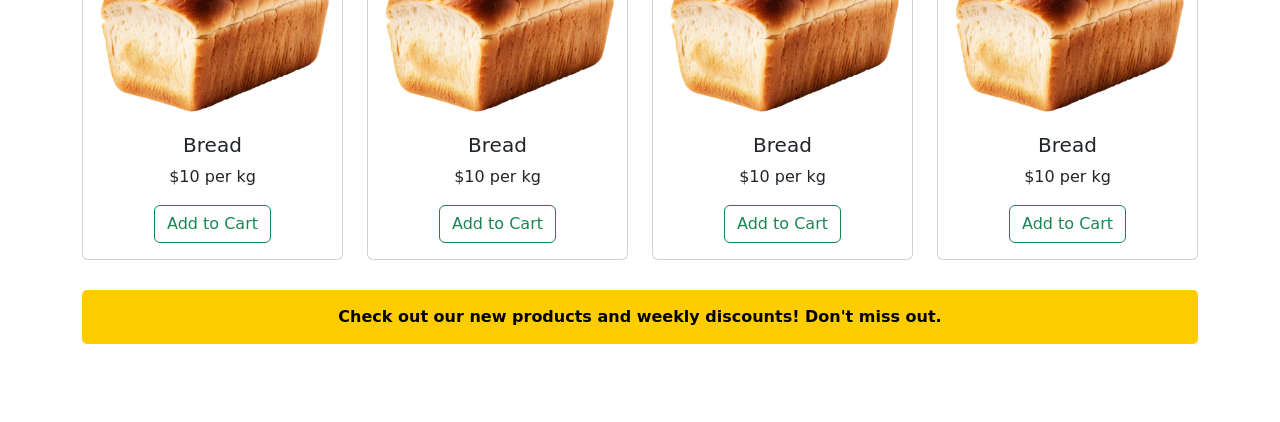
<file: shop.html>
<html lang="en">
<head>
    <meta charset="UTF-8">
    <meta name="viewport" content="width=device-width, initial-scale=1.0">
    <title>Grocery Delivery </title>
    <link href="https://cdn.jsdelivr.net/npm/bootstrap@5.3.3/dist/css/bootstrap.min.css" rel="stylesheet" integrity="sha384-QWTKZyjpPEjISv5WaRU9OFeRpok6YctnYmDr5pNlyT2bRjXh0JMhjY6hW+ALEwIH" crossorigin="anonymous">
    <link href="css/index.css" rel="stylesheet">
    <link href="css/shop.css" rel="stylesheet">
</head>
<body>
    <header>
      <nav class="navbar navbar-expand-lg navbar-light bg-light">
        <div class="container">
          <a class="navbar-brand text-success" href="#">Grocery Delivery</a>
          <button class="navbar-toggler" type="button" data-bs-toggle="collapse" data-bs-target="#navbarNav"
            aria-controls="navbarNav" aria-expanded="false" aria-label="Toggle navigation">
            <span class="navbar-toggler-icon"></span>
          </button>
          <div class="collapse navbar-collapse" id="navbarNav">
            <ul class="navbar-nav ms-auto">
              <li class="nav-item"><a class="nav-link text-success" href="index.html">Home</a></li>
              <li class="nav-item"><a class="nav-link active text-success" href="shop.html">Shop</a></li>
              <li class="nav-item"><a class="nav-link text-success" href="categories.html">Categories</a></li>
              <li class="nav-item"><a class="nav-link text-success" href="cart.html">Cart</a></li>
            </ul>
          </div>
        </div>
      </nav>
    </header>
    
    <main class="container">
      <div class="mt-4">
        <form class="d-flex ms-3">
          <input class="form-control me-2" type="search" placeholder="Search for products">
          <button class="btn btn-outline-success" type="submit">Search</button>
        </form>
      </div>
      <div>
        <nav aria-label="breadcrumb">
          <ol class="breadcrumb">
            <li class="breadcrumb-item"><a href="index.html">Home</a></li>
            <li class="breadcrumb-item"><a href="#">Shop</a></li>
          </ol>
        </nav>
      </div>
      
      <h3 class="text-center text-success ">Looking for something?</h3>
        <div class="row g-6 mt-5">
          <div class="col-md-3 col-sm-6">
            <div class="card">
              <a href="detail.html">
                <img src="images/apple.jpg" class="card-img-top" alt="Apple">
              </a>
              <div class="card-body text-center">
                <a href="detail.html" class="text-decoration-none text-dark">
                  <h5 class="card-title">Apple</h5>
                </a>
                <p>$10 per kg</p>
                <button class="btn btn-outline-success">Add to Cart</button>
              </div>
            </div>
          </div>
          <div class="col-md-3 col-sm-6">
            <div class="card">
              <a href="detail.html">
                <img src="images/apple.jpg" class="card-img-top" alt="Apple">
              <div class="card-body text-center">
                <a href="detail.html" class="text-decoration-none text-dark">
                  <h5 class="card-title">Apple</h5>
                </a>
                <p>$10 per kg</p>
                <button class="btn btn-outline-success">Add to Cart</button>
              </div>
            </div>
          </div>
          <div class="col-md-3 col-sm-6">
            <div class="card">
              <a href="detail.html">
                <img src="images/apple.jpg" class="card-img-top" alt="Apple">
              </a>
              <div class="card-body text-center">
                <a href="detail.html" class="text-decoration-none text-dark">
                  <h5 class="card-title">Apple</h5>
                </a>
                <p>$10 per kg</p>
                <button class="btn btn-outline-success">Add to Cart</button>
              </div>
            </div>
          </div>
          <div class="col-md-3 col-sm-6">
            <div class="card">
              <a href="detail.html">
                <img src="images/apple.jpg" class="card-img-top" alt="Apple">
              </a>
              <div class="card-body text-center">
                <a href="detail.html" class="text-decoration-none text-dark">
                  <h5 class="card-title">Apple</h5>
                </a>
                <p>$10 per kg</p>
                <button class="btn btn-outline-success">Add to Cart</button>
              </div>
            </div>
          </div>
          
        </div>
        <div class="row g-6 mt-5">
          <div class="col-md-3 col-sm-6">
            <div class="card">
              <a href="detail.html">
                <img src="images/carrots.jpg" class="card-img-top" alt="Apple">
              </a>
              <div class="card-body text-center">
                <a href="detail.html" class="text-decoration-none text-dark"><h5 class="card-title">Carrot</h5></a>
                <p>$10 per kg</p>
                <button class="btn btn-outline-success">Add to Cart</button>
              </div>
            </div>
          </div>
          <div class="col-md-3 col-sm-6">
            <div class="card">
              <a href="detail.html">
                <img src="images/carrots.jpg" class="card-img-top" alt="Apple">
              </a>
              <div class="card-body text-center">
                <a href="detail.html" class="text-decoration-none text-dark"><h5 class="card-title">Carrot</h5></a>
                <p>$10 per kg</p>
                <button class="btn btn-outline-success">Add to Cart</button>
              </div>
            </div>
          </div>
          <div class="col-md-3 col-sm-6">
            <div class="card">
              <a>
                <img src="images/carrots.jpg" class="card-img-top" alt="Apple">
              </a>
              <div class="card-body text-center">
                <a href="detail.html" class="text-decoration-none text-dark"><h5 class="card-title">Carrot</h5></a>
                <p>$10 per kg</p>
                <button class="btn btn-outline-success">Add to Cart</button>
              </div>
            </div>
          </div>
          <div class="col-md-3 col-sm-6">
            <div class="card">
              <a href="detail.html">
                <img src="images/carrots.jpg" class="card-img-top" alt="Apple">
              </a>
              <div class="card-body text-center">
                <a href="detail.html" class="text-decoration-none text-dark"><h5 class="card-title">Carrot</h5></a>
                <p>$10 per kg</p>
                <button class="btn btn-outline-success">Add to Cart</button>
              </div>
            </div>
          </div>
          
        </div>
        <div class="promo-banner">
          Check out our new products and weekly discounts! Don't miss out.
        </div>
        <div class="row g-6 mt-5">
          <div class="col-md-3 col-sm-6">
            <div class="card">
              <a href="detail.html">
                <img src="images/bread.png" class="card-img-top" alt="Apple">
              </a>
              <div class="card-body text-center">
                <a href="detail.html" class="text-decoration-none text-dark">
                  <h5 class="card-title">Bread</h5>
                </a>
                <p>$10 per kg</p>
                <button class="btn btn-outline-success">Add to Cart</button>
              </div>
            </div>
          </div>
          <div class="col-md-3 col-sm-6">
            <div class="card">
              <a href="detail.html">
                <img src="images/bread.png" class="card-img-top" alt="Apple">
              </a>
              <div class="card-body text-center">
                <a href="detail.html" class="text-decoration-none text-dark">
                  <h5 class="card-title">Bread</h5>
                </a>
                <p>$10 per kg</p>
                <button class="btn btn-outline-success">Add to Cart</button>
              </div>
            </div>
          </div>
          <div class="col-md-3 col-sm-6">
            <div class="card">
              <a href="detail.html">
                <img src="images/bread.png" class="card-img-top" alt="Apple">
              </a>
              <div class="card-body text-center">
                <a href="detail.html" class="text-decoration-none text-dark">
                  <h5 class="card-title">Bread</h5>
                </a>
                <p>$10 per kg</p>
                <button class="btn btn-outline-success">Add to Cart</button>
              </div>
            </div>
          </div>
          <div class="col-md-3 col-sm-6">
            <div class="card">
              <a href="detail.html">
                <img src="images/bread.png" class="card-img-top" alt="Apple">
              </a>
              <div class="card-body text-center">
                <a href="detail.html" class="text-decoration-none text-dark">
                  <h5 class="card-title">Bread</h5>
                </a>
                <p>$10 per kg</p>
                <button class="btn btn-outline-success">Add to Cart</button>
              </div>
            </div>
          </div>
        </div>
        <div class="row g-6 mt-5">
          <div class="col-md-3 col-sm-6">
            <div class="card">
              <a href="detail.html">
                <img src="images/bread.png" class="card-img-top" alt="Apple">
              </a>
              <div class="card-body text-center">
                <a href="detail.html" class="text-decoration-none text-dark">
                  <h5 class="card-title">Bread</h5>
                </a>
                <p>$10 per kg</p>
                <button class="btn btn-outline-success">Add to Cart</button>
              </div>
            </div>
          </div>
          <div class="col-md-3 col-sm-6">
            <div class="card">
              <a href="detail.html">
                <img src="images/bread.png" class="card-img-top" alt="Apple">
              </a>
              <div class="card-body text-center">
                <a href="detail.html" class="text-decoration-none text-dark">
                  <h5 class="card-title">Bread</h5>
                </a>
                <p>$10 per kg</p>
                <button class="btn btn-outline-success">Add to Cart</button>
              </div>
            </div>
          </div>
          <div class="col-md-3 col-sm-6">
            <div class="card">
              <a href="detail.html">
                <img src="images/bread.png" class="card-img-top" alt="Apple">
              </a>
              <div class="card-body text-center">
                <a href="detail.html" class="text-decoration-none text-dark">
                  <h5 class="card-title">Bread</h5>
                </a>
                <p>$10 per kg</p>
                <button class="btn btn-outline-success">Add to Cart</button>
              </div>
            </div>
          </div>
          <div class="col-md-3 col-sm-6">
            <div class="card">
              <a href="detail.html">
                <img src="images/bread.png" class="card-img-top" alt="Apple">
              </a>
              <div class="card-body text-center">
                <a href="detail.html" class="text-decoration-none text-dark">
                  <h5 class="card-title">Bread</h5>
                </a>
                <p>$10 per kg</p>
                <button class="btn btn-outline-success">Add to Cart</button>
              </div>
            </div>
          </div>
        </div>
        <div class="promo-banner">
          Check out our new products and weekly discounts! Don't miss out.
        </div>
              
    </main>
    <footer>
      <div class="container">
        <p class="mb-1">&copy; 2025 Pzl - Grocery Delivery System</p>
      </div>
    </footer>

    <script src="https://cdn.jsdelivr.net/npm/bootstrap@5.3.3/dist/js/bootstrap.bundle.min.js" integrity="sha384-YvpcrYf0tY3lHB60NNkmXc5s9fDVZLESaAA55NDzOxhy9GkcIdslK1eN7N6jIeHz" crossorigin="anonymous"></script>
</body>
</html>
</file>
<file: css/index.css>
.carousel-item img {
    height: 400px;
    object-fit: cover;
  }

  .card-img-top {
    height: 200px;
    object-fit: cover;
  }
  body {
    display: flex;
    flex-direction: column;
    min-height: 100vh;
  }
  main {
    flex: 1;
  }
  footer {
    background: #f8f9fa;
    text-align: center;
    padding: 10px;
    position: sticky;
    bottom: 0;
    width: 100%;
  }
.nav-link:hover{
  color: black !important;
  text-decoration: underline;
}
</file>
<file: css/categories.css>
.carousel-control-next-icon {
    background-color: black;
}

.nav-link:hover{
    color: black !important;
    text-decoration: underline;
  }
  

.carousel-control-prev-icon {
    background-color: black;
}

.card {
    height: 350px;
    display: flex;
    flex-direction: column;
}

.card-img-top {
    object-fit: cover;
    height: 200px;
}

.card-body {
    flex-grow: 1;
    text-align: center;
}

.category-header {
    text-align: left;
    font-family: 'Times New Roman', Times, serif;
    font-size: 30px;
    font-style: italic;
    color: green; 
    margin-bottom:20px;
}
.category-section{
    background-color: aliceblue;
}

footer {
    background: #f8f9fa;
    text-align: center;
    padding: 10px;
    position: sticky;
    bottom: 0;
    width: 100%;
  }
</file>
<file: css/shop.css>
.promo-banner {
    background: #ffcc00;
    color: #000;
    text-align: center;
    padding: 15px;
    font-weight: bold;
    margin: 30px 0;
    border-radius: 5px;
  }
</file>
